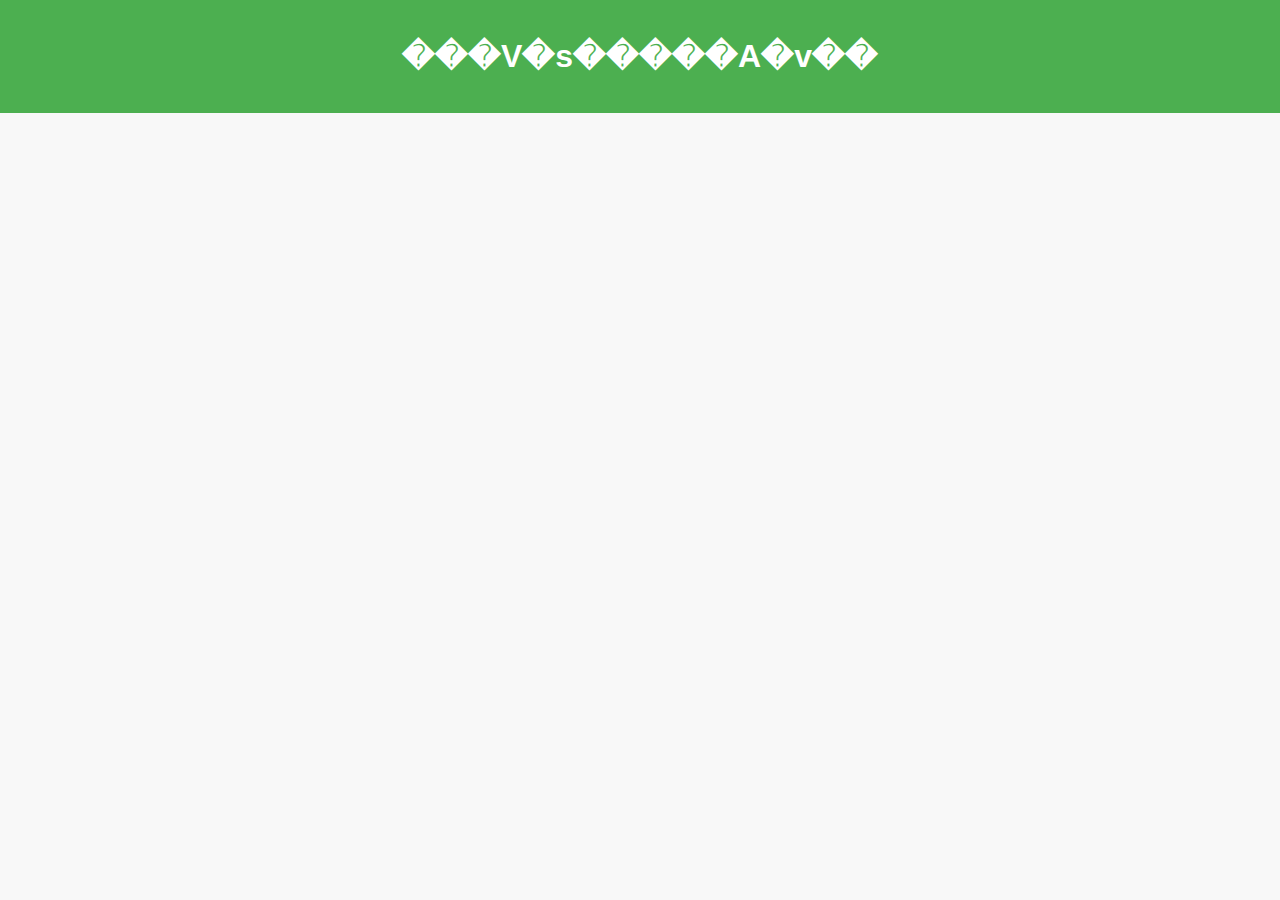
<file: recipe_search/index.html>
<!DOCTYPE html>
<html lang="ja">
<head>
    <meta charset="UTF-8">
    <meta name="viewport" content="width=device-width, initial-scale=1.0">
    <title>���V�s�����A�v��</title>
    <link rel="stylesheet" href="styles.css">
</head>
<body>
    <header>
        <h1>���V�s�����A�v��</h1>
    </header>
    <main>
        <div id="categories" class="tags-container"></div>
        <div id="recipes" class="recipes-container"></div>
    </main>
    <script src="app.js"></script>
</body>
</html>
</file>
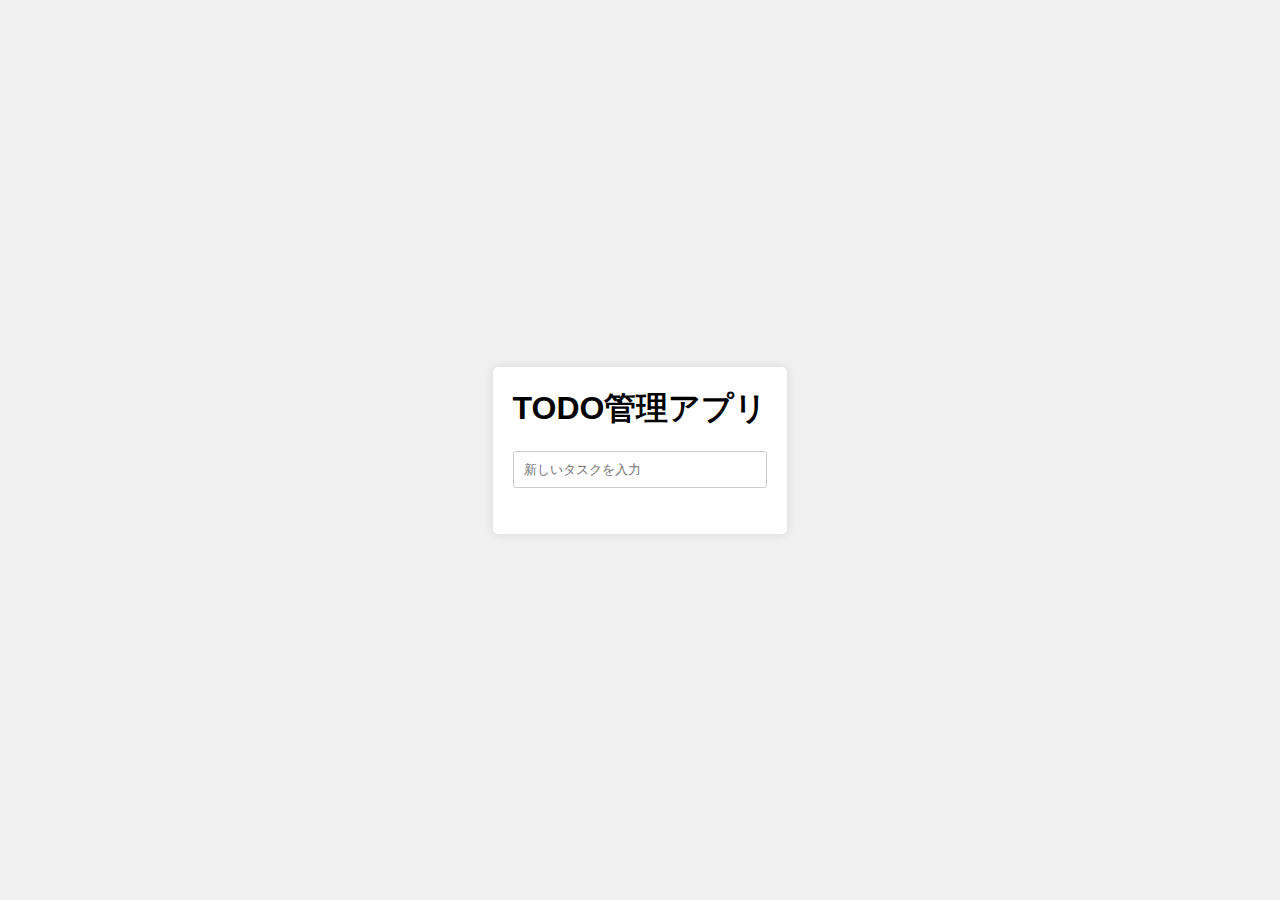
<file: todo_management/index.html>
<!DOCTYPE html>
<html lang="ja">
<head>
    <meta charset="UTF-8">
    <meta name="viewport" content="width=device-width, initial-scale=1.0">
    <title>TODO管理アプリ</title>
    <style>
        body {
            font-family: Arial, sans-serif;
            display: flex;
            justify-content: center;
            align-items: center;
            height: 100vh;
            margin: 0;
            background-color: #f0f0f0;
        }
        .container {
            background: #fff;
            padding: 20px;
            border-radius: 5px;
            box-shadow: 0 0 10px rgba(0, 0, 0, 0.1);
        }
        h1 {
            margin: 0 0 20px 0;
            text-align: center;
        }
        input[type="text"] {
            width: calc(100% - 22px);
            padding: 10px;
            margin-bottom: 10px;
            border: 1px solid #ccc;
            border-radius: 3px;
        }
        ul {
            list-style: none;
            padding: 0;
        }
        li {
            padding: 10px;
            margin: 5px 0;
            background: #f9f9f9;
            border: 1px solid #ddd;
            border-radius: 3px;
            display: flex;
            justify-content: space-between;
            align-items: center;
        }
        button {
            background: #ff4d4d;
            border: none;
            color: white;
            padding: 5px 10px;
            border-radius: 3px;
            cursor: pointer;
        }
        button:hover {
            background: #ff1a1a;
        }
    </style>
</head>
<body>
    <div class="container">
        <h1>TODO管理アプリ</h1>
        <input type="text" id="new-task" placeholder="新しいタスクを入力">
        <ul id="task-list"></ul>
    </div>
    <script>
        document.getElementById('new-task').addEventListener('keypress', function(e) {
            if (e.key === 'Enter') {
                addTask();
            }
        });

        function addTask() {
            const taskInput = document.getElementById('new-task');
            const taskText = taskInput.value.trim();
            if (taskText === '') return;

            const li = document.createElement('li');
            li.textContent = taskText;

            const deleteButton = document.createElement('button');
            deleteButton.textContent = '削除';
            deleteButton.addEventListener('click', function() {
                li.remove();
            });

            li.appendChild(deleteButton);
            document.getElementById('task-list').appendChild(li);
            taskInput.value = '';
        }
    </script>
</body>
</html>
</file>
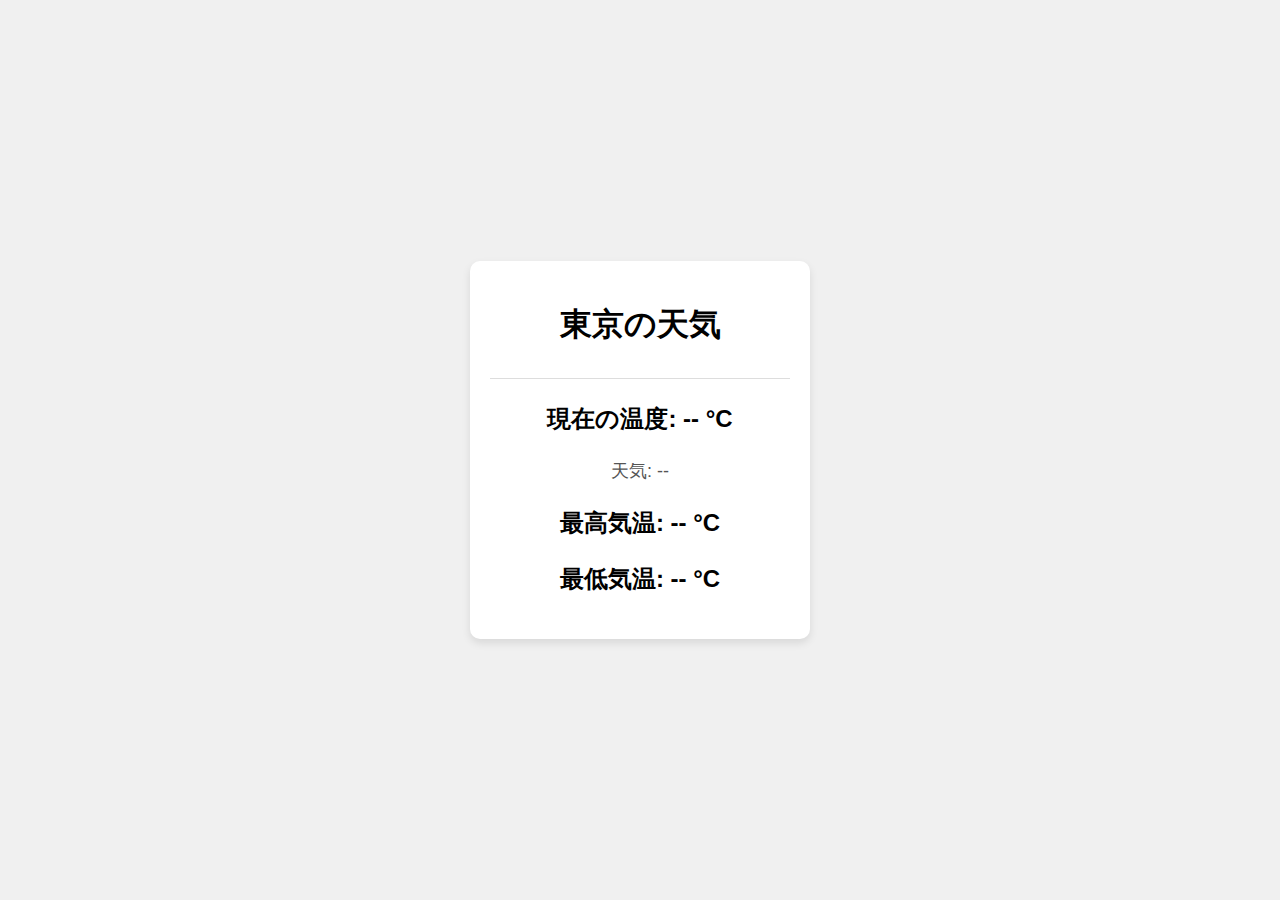
<file: weather_news/index.html>
<!DOCTYPE html>
<html lang="ja">
<head>
    <meta charset="UTF-8">
    <meta name="viewport" content="width=device-width, initial-scale=1.0">
    <title>東京の天気</title>
    <link rel="stylesheet" href="styles.css">
</head>
<body>
    <div class="weather-app">
        <div class="weather-header">
            <h1>東京の天気</h1>
        </div>
        <div class="weather-info">
            <p id="temperature">現在の温度: -- °C</p>
            <p id="description">天気: --</p>
            <p id="max-temp">最高気温: -- °C</p>
            <p id="min-temp">最低気温: -- °C</p>
        </div>
    </div>
    <script src="script.js"></script>
</body>
</html>
</file>
<file: recipe_search/styles.css>
body {
    font-family: Arial, sans-serif;
    margin: 0;
    padding: 0;
    background-color: #f8f8f8;
}

header {
    background-color: #4CAF50;
    color: white;
    text-align: center;
    padding: 1rem;
}

.tags-container {
    display: flex;
    flex-wrap: wrap;
    justify-content: center;
    margin: 1rem;
}

.tag {
    background-color: #4CAF50;
    color: white;
    padding: 0.5rem 1rem;
    margin: 0.5rem;
    border-radius: 5px;
    cursor: pointer;
    transition: background-color 0.3s;
}

.tag:hover {
    background-color: #45a049;
}

.recipes-container {
    display: flex;
    flex-wrap: wrap;
    justify-content: center;
    margin: 1rem;
}

.recipe-card {
    background-color: white;
    border: 1px solid #ddd;
    border-radius: 5px;
    margin: 1rem;
    padding: 1rem;
    max-width: 200px;
    text-align: center;
    transition: box-shadow 0.3s;
}

.recipe-card img {
    max-width: 100%;
    border-radius: 5px;
}

.recipe-card h2 {
    font-size: 1.2rem;
    margin: 0.5rem 0;
}

.recipe-card p {
    font-size: 0.9rem;
    color: #555;
}

.recipe-card:hover {
    box-shadow: 0 0 10px rgba(0, 0, 0, 0.1);
}
</file>
<file: weather_news/styles.css>
body {
    font-family: 'Arial', sans-serif;
    display: flex;
    justify-content: center;
    align-items: center;
    height: 100vh;
    background-color: #f0f0f0;
    margin: 0;
}

.weather-app {
    background: #fff;
    border-radius: 10px;
    box-shadow: 0 4px 8px rgba(0, 0, 0, 0.1);
    text-align: center;
    padding: 20px;
    width: 300px;
}

.weather-header {
    border-bottom: 1px solid #ddd;
    margin-bottom: 20px;
    padding-bottom: 10px;
}

.weather-info {
    font-size: 18px;
}

#temperature, #max-temp, #min-temp {
    font-size: 24px;
    font-weight: bold;
}

#description {
    color: #555;
}
</file>
